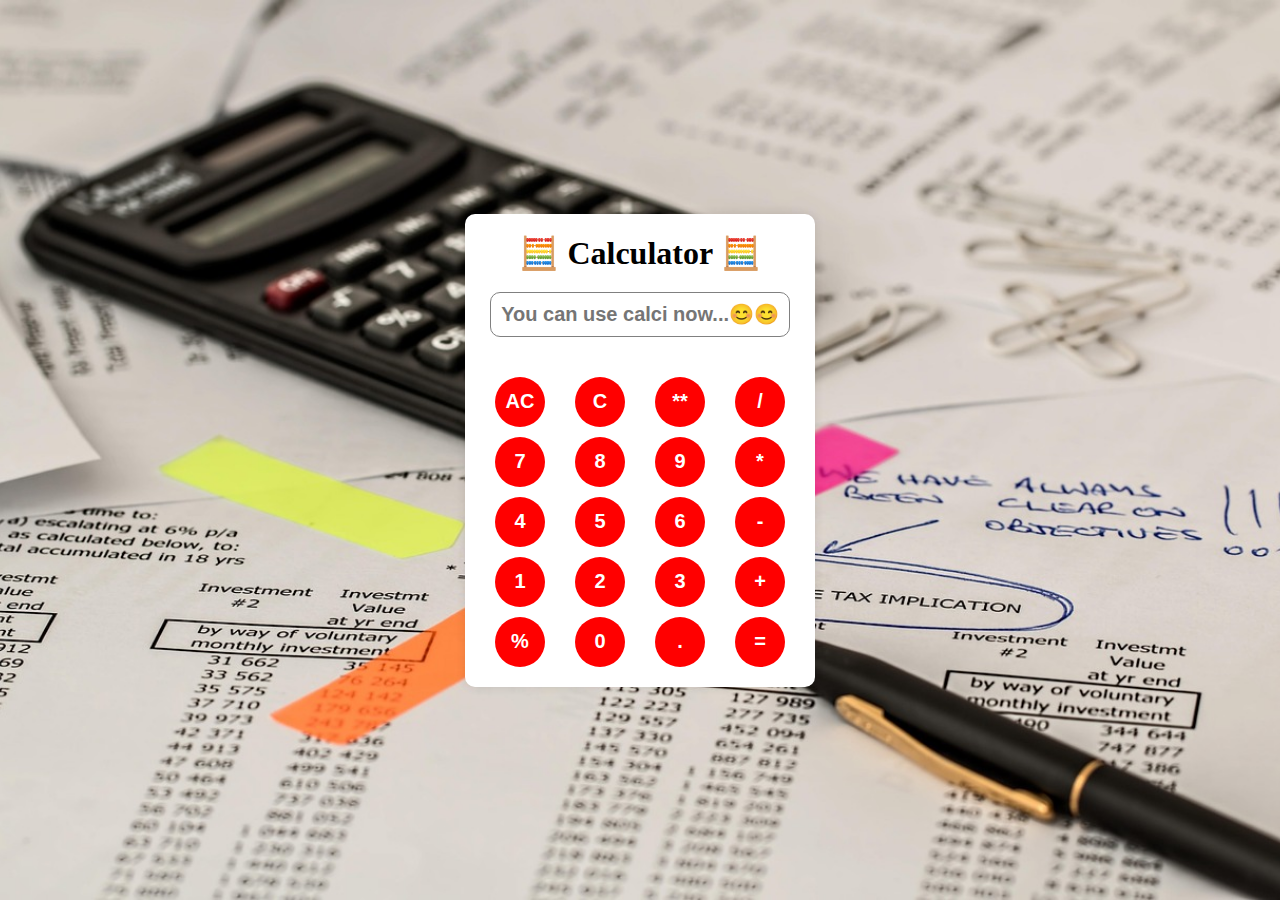
<file: Calculator/index.html>
<!DOCTYPE html>
<html lang="en">
<head>
    <meta charset="UTF-8">
    <meta name="viewport" content="width=device-width, initial-scale=1.0">
    <link rel="stylesheet" href="style.css">
<title>Calculator</title>
      <link rel="shortcut icon" href="calcilogo.png" type="image/x-icon">
</head>
<body>
    <div id="parent">
        <div id="calculator">
    <h1>🧮 Calculator 🧮</h1>
<div id="main">
   <input type="text" id="inp" readonly placeholder="You can use calci now...😊😊">
   <div id="buttons">

<button onclick="restart()">AC</button>
<button onclick="deleteLast()">C</button>
<button onclick="addDigitOrOperator('**','op')">**</button>
<button onclick="addDigitOrOperator('/','op')">/</button>
<button onclick="addDigitOrOperator(7, 'num')">7</button>
<button onclick="addDigitOrOperator(8, 'num')">8</button>
<button onclick="addDigitOrOperator(9,'num')">9</button>
<button onclick="addDigitOrOperator('*','op')">*</button>
<button onclick="addDigitOrOperator(4,'num')">4</button>
<button onclick="addDigitOrOperator(5,'num')">5</button>
<button onclick="addDigitOrOperator(6,'num')">6</button>
<button onclick="addDigitOrOperator('-','op')">-</button>
<button onclick="addDigitOrOperator(1,'num')">1</button>
<button onclick="addDigitOrOperator(2,'num')">2</button>
<button onclick="addDigitOrOperator(3,'num')">3</button>
<button onclick="addDigitOrOperator('+','op')">+</button>
<button onclick="addDigitOrOperator('%','op')">%</button>
<button onclick="addDigitOrOperator(0,'num')">0</button>
<button onclick="addDigitOrOperator('.','op')">.</button>
<button onclick="calculate('=','op')">=</button>
</div></div>
    </div></div>
   
    <script src="script.js"></script>
</body>
</html>
</file>
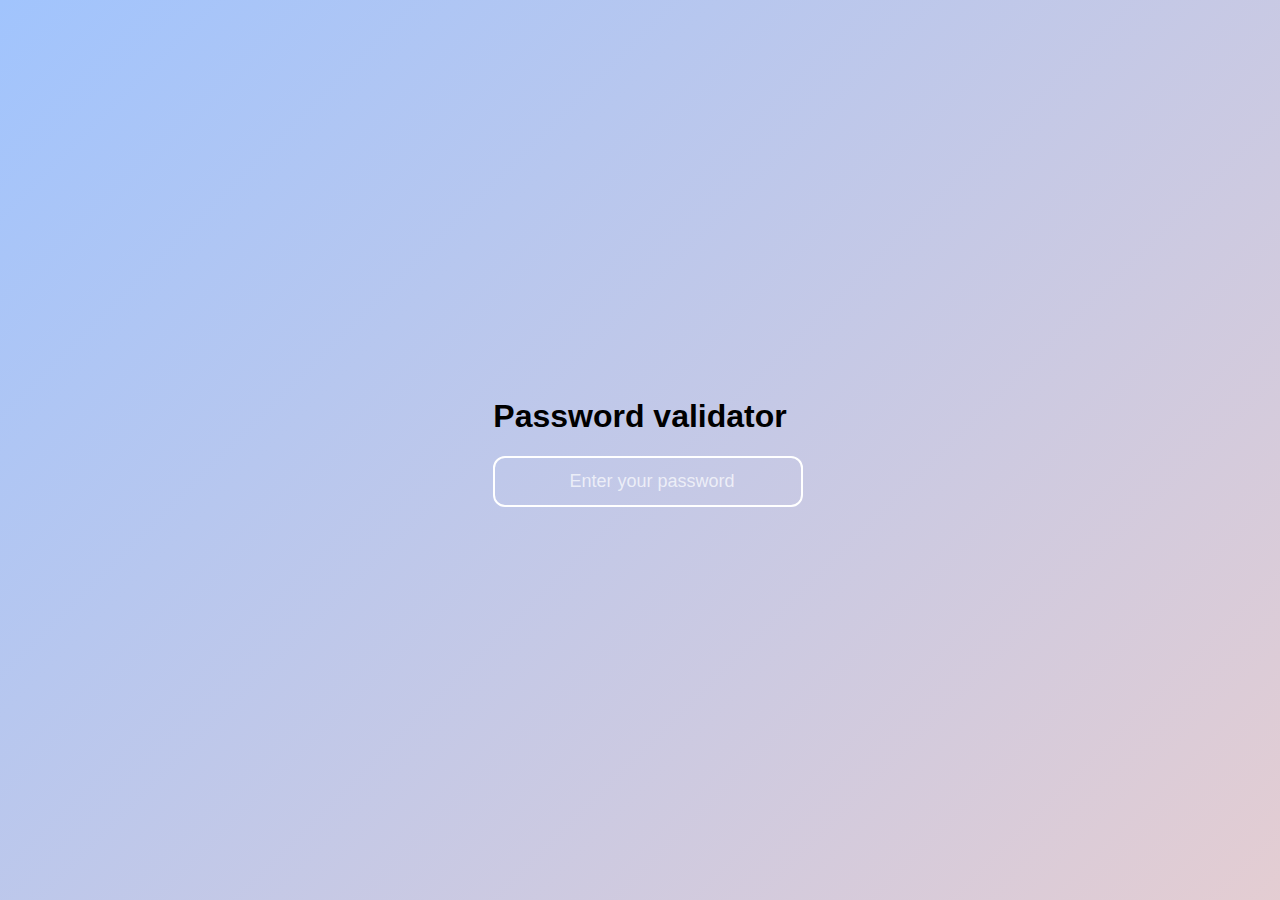
<file: Password Validator/index.html>
<!DOCTYPE html>
<html lang="en">
<head>
    <meta charset="UTF-8">
    <meta name="viewport" content="width=device-width, initial-scale=1.0">
    <title>Password validator</title>
    <link rel="stylesheet" href="style.css">
</head>
<body>

    <center>
        <h1>Password validator</h1>
        <input 
        id="inp"type="password"oninput="validatePassword(event.target.value)" placeholder="Enter your password">

        <p id="length"></p>
        <p id="uppercase"></p>
        <p id="lowercase"></p>
        <p id="special"></p>
    </center>


    <script src="script.js"></script>
</body>
</html>
</file>
<file: Calculator/style.css>
*{
    margin: 0;
    padding: 0;
    box-sizing: border-box;
}
#parent {
    
    background:url(calculator.jpg);
    height: 100vh;
    width: 100vw;
    display: flex;
    flex-direction: column;
    justify-content: center;
    align-items: center;
    background-size: cover;
    background-position: center;
    background-repeat: no-repeat;
    position: absolute;

}
#calculator {
 
    background-color: white;
    border-radius: 10px;
    box-shadow: 0 0 10px rgba(0,0,0,0.1);
    display: flex;  
    flex-direction: column;
    align-items: center;
    padding: 20px;
    width: 350px;
    row-gap: 20px;

}
#buttons {
    display: grid;
    grid-template-columns: 1fr 1fr 1fr 1fr;
    row-gap: 10px;
    column-gap: 30px;
    
}
button{
    height: 50px;
    width: 50px;
    border-radius: 50%;
    border: none;
    background-color: red;
    color: white;
    font-size: 20px;
    font-weight: 600;
    cursor: pointer;
}
button:hover{
    background-color: green;
    
}

input{
    height: 45px;
    width: 300px;
    margin-bottom: 20px;
    text-align: right;
    font-size: 20px;
    font-weight: 600;
    border-radius: 10px;
    border: 1px solid grey;
    padding-right: 10px;
    outline: none;
    pointer-events: none;
    user-select: none;

}
#main{
    display: flex;
    flex-direction: column;
    align-items: center;
    justify-content: center;
    row-gap: 20px;
}
</file>
<file: Password Validator/style.css>
body {
    margin: 0;
    height: 100vh;
    display: flex;
    justify-content: center;
    align-items: center;
    font-family: 'Segoe UI', Tahoma, Geneva, Verdana, sans-serif;
    background: linear-gradient(-45deg, #ff9a9e, #fad0c4, #fad0c4, #a1c4fd);
    background-size: 400% 400%;
    animation: gradientBG 8s ease infinite;
}

@keyframes gradientBG {
    0% {background-position: 0% 50%;}
    50% {background-position: 100% 50%;}
    100% {background-position: 0% 50%;}
}

.container {
    background: rgba(255, 255, 255, 0.2);
    backdrop-filter: blur(12px);
    padding: 30px;
    border-radius: 20px;
    box-shadow: 0 8px 25px rgba(0,0,0,0.3);
    text-align: center;
    width: 320px;
    color: white;
}

.container h1 {
    font-size: 24px;
    margin-bottom: 20px;
}

input {
    height: 45px;
    width: 100%;
    border: 2px solid white;
    border-radius: 12px;
    outline: none;
    padding-left: 10px;
    font-size: 18px;
    color: white;
    background: transparent;
    transition: 0.3s;
    text-align: center;
}

input::placeholder {
    color: rgba(255,255,255,0.7);
}

input:focus {
    border-color: #00ffcc;
    box-shadow: 0 0 10px #00ffcc;
}

.feedback p {
    font-size: 18px;
    font-weight: 600;
    margin: 10px 0;
    opacity: 0;
    transform: translateY(10px);
    transition: all 0.3s ease;
}

.feedback p.show {
    opacity: 1;
    transform: translateY(0);
}

.valid {
    color: #00ff99;
}

.invalid {
    color: #ff4c4c;
}
</file>
